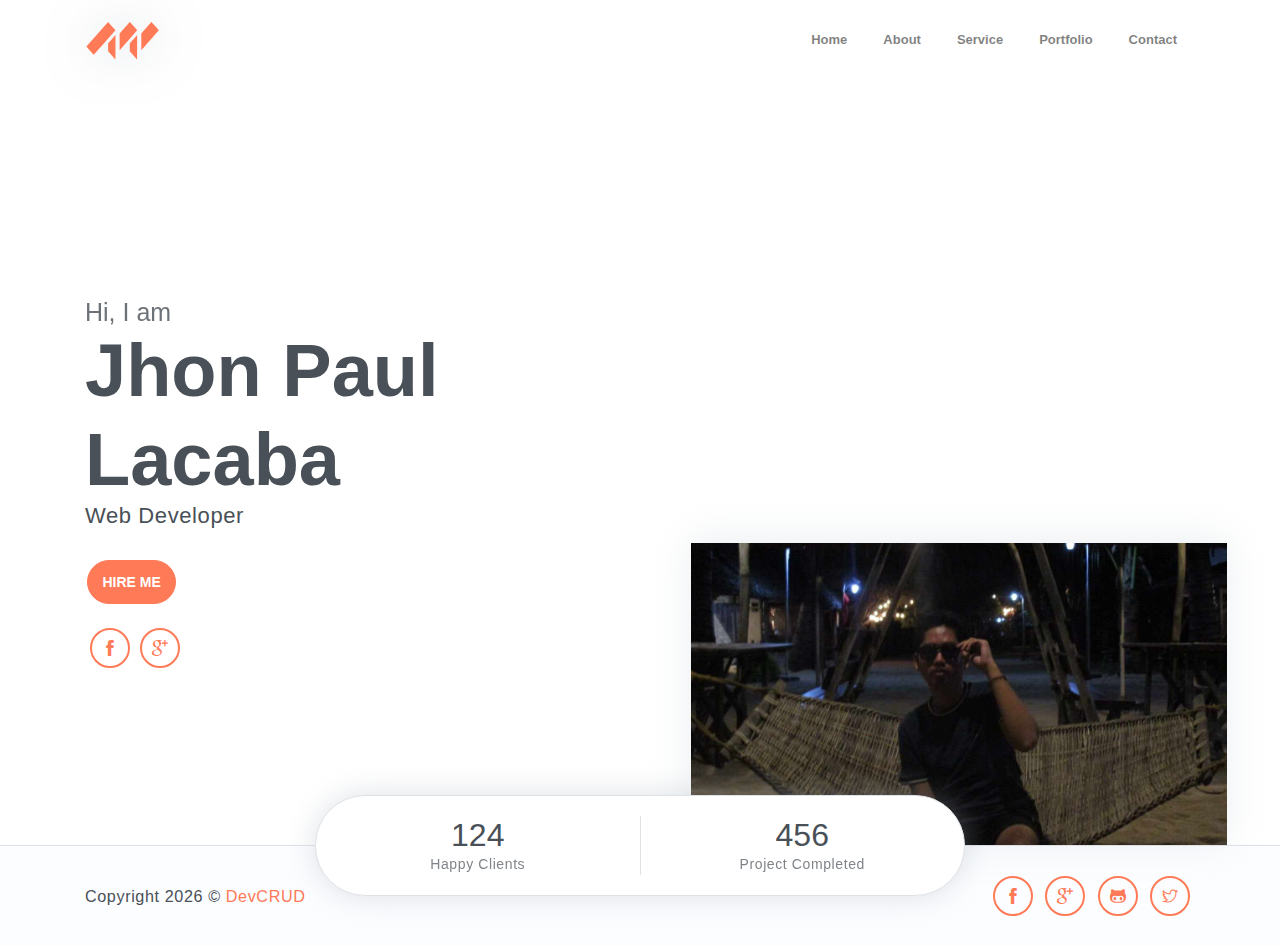
<file: index/index.html>
<!DOCTYPE html>
<html lang="en">
<head>
	<meta charset="utf-8">
    <meta name="viewport" content="width=device-width, initial-scale=1, shrink-to-fit=no">
    <meta name="description" content="Start your development with Steller landing page.">
    <meta name="author" content="Devcrud">
    <title>Website Portfolio</title>
    <!-- font icons -->
    <link rel="stylesheet" href="assets/vendors/themify-icons/css/themify-icons.css">
    <!-- Bootstrap + Steller main styles -->
	<link rel="stylesheet" href="assets/css/steller.css">
</head>
<body data-spy="scroll" data-target=".navbar" data-offset="40" id="home">

    <!-- Page navigation -->
    <nav class="navbar navbar-expand-lg navbar-light fixed-top" data-spy="affix" data-offset-top="0">
        <div class="container">
            <a class="navbar-brand" href="#"><img src="assets/imgs/logo.svg" alt=""></a>
            <button class="navbar-toggler" type="button" data-toggle="collapse" data-target="#navbarSupportedContent" aria-controls="navbarSupportedContent" aria-expanded="false" aria-label="Toggle navigation">
                <span class="navbar-toggler-icon"></span>
            </button>

            <div class="collapse navbar-collapse" id="navbarSupportedContent">
                <ul class="navbar-nav ml-auto align-items-center">
                    <li class="nav-item">
                        <a class="nav-link" href="index.html">Home</a>
                    </li>
                    <li class="nav-item">
                        <a class="nav-link" href="about.html">About</a>
                    </li>
                    <li class="nav-item">
                        <a class="nav-link" href="services.html">Service</a>
                    </li>                   
                    <li class="nav-item">
                        <a class="nav-link" href="portfolio.html">Portfolio</a>
                    </li>
                    <li class="nav-item">
                        <a class="nav-link" href="contact.html">Contact</a>
                    </li>
                </ul>
            </div>
        </div>          
    </nav>
    <!-- End of page navibation -->

    <!-- Page Header -->
    <header class="header" id="home">
        <div class="container">
            <div class="infos">
                <h6 class="subtitle">Hi, I am </h6>
                <h6 class="title">Jhon Paul Lacaba</h6>
                <p>Web Developer</p>

                <div class="buttons pt-3">
                    <button class="btn btn-primary rounded">HIRE ME</button>
                </div>      

                <div class="socials mt-4">
                    <a class="social-item" href="javascript:void(0)"><i class="ti-facebook"></i></a>
                    <a class="social-item" href="javascript:void(0)"><i class="ti-google"></i></a>
                </div>
            </div>              
            <div class="img-holder">
                <img src="assets/imgs/jampol.jpg" alt="">
            </div>      
        </div>  

        <!-- Header-widget -->
        <div class="widget">
            <div class="widget-item">
                <h2>124</h2>
                <p>Happy Clients</p>
            </div>
            <div class="widget-item">
                <h2>456</h2>
                <p>Project Completed</p>
            </div>
            </div>
        </div>
    </header>
    <!-- End of Page Header -->


    <!-- Page Footer -->
    <footer class="page-footer">
        <div class="container">
            <div class="row align-items-center">
                <div class="col-sm-6">
                    <p>Copyright <script>document.write(new Date().getFullYear())</script> &copy; <a href="http://www.devcrud.com" target="_blank">DevCRUD</a></p>
                </div>
                <div class="col-sm-6">
                    <div class="socials">
                        <a class="social-item" href="javascript:void(0)"><i class="ti-facebook"></i></a>
                        <a class="social-item" href="javascript:void(0)"><i class="ti-google"></i></a>
                        <a class="social-item" href="javascript:void(0)"><i class="ti-github"></i></a>
                        <a class="social-item" href="javascript:void(0)"><i class="ti-twitter"></i></a>
                    </div>
                </div>
            </div>
        </div>
    </footer> 
    <!-- End of page footer -->
	
	<!-- core  -->
    <script src="assets/vendors/jquery/jquery-3.4.1.js"></script>
    <script src="assets/vendors/bootstrap/bootstrap.bundle.js"></script>
    <!-- bootstrap 3 affix -->
	<script src="assets/vendors/bootstrap/bootstrap.affix.js"></script>

    <!-- steller js -->
    <script src="assets/js/steller.js"></script>

</body>
</html>
</file>
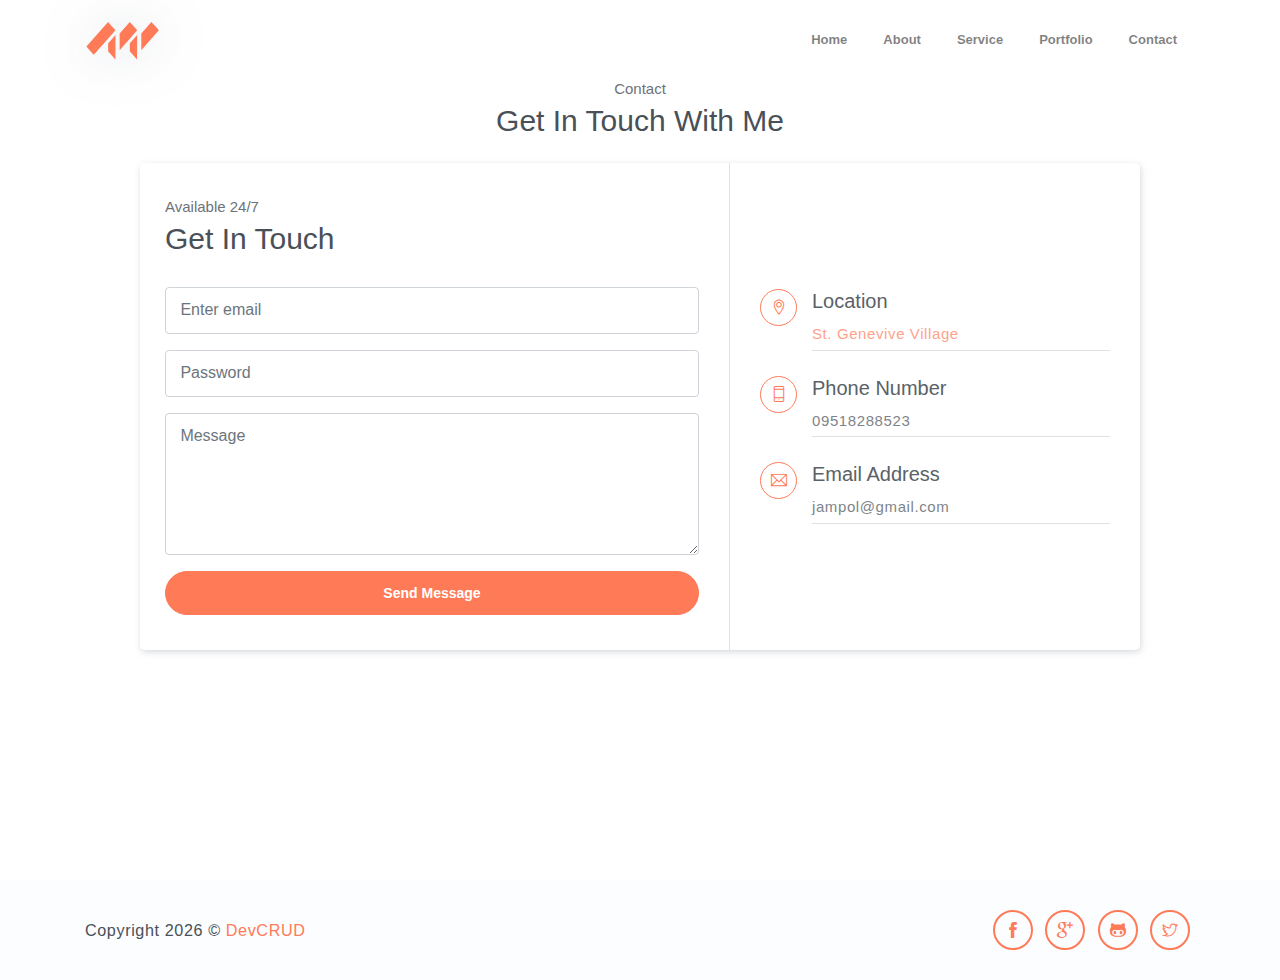
<file: index/contact.html>
<!DOCTYPE html>
<html lang="en">
<head>
    <meta charset="utf-8">
    <meta name="viewport" content="width=device-width, initial-scale=1, shrink-to-fit=no">
    <meta name="description" content="Start your development with Steller landing page.">
    <meta name="author" content="Devcrud">
    <title>Jhon Paul</title>
    <!-- font icons -->
    <link rel="stylesheet" href="assets/vendors/themify-icons/css/themify-icons.css">
    <!-- Bootstrap + Steller main styles -->
    <link rel="stylesheet" href="assets/css/steller.css">
</head>
<body data-spy="scroll" data-target=".navbar" data-offset="40" id="home">

    <!-- Page navigation -->
    <nav class="navbar navbar-expand-lg navbar-light fixed-top" data-spy="affix" data-offset-top="0">
        <div class="container">
            <a class="navbar-brand" href="#"><img src="assets/imgs/logo.svg" alt=""></a>
            <button class="navbar-toggler" type="button" data-toggle="collapse" data-target="#navbarSupportedContent" aria-controls="navbarSupportedContent" aria-expanded="false" aria-label="Toggle navigation">
                <span class="navbar-toggler-icon"></span>
            </button>

            <div class="collapse navbar-collapse" id="navbarSupportedContent">
                <ul class="navbar-nav ml-auto align-items-center">
                    <li class="nav-item">
                        <a class="nav-link" href="index.html">Home</a>
                    </li>
                    <li class="nav-item">
                        <a class="nav-link" href="about.html">About</a>
                    </li>
                    <li class="nav-item">
                        <a class="nav-link" href="services.html">Service</a>
                    </li>                   
                    <li class="nav-item">
                        <a class="nav-link" href="portfolio.html">Portfolio</a>
                    </li>
                    <li class="nav-item">
                        <a class="nav-link" href="contact.html">Contact</a>
                    </li>
                </ul>
            </div>
        </div>          
    </nav>
    <!-- End of page navigation -->

    <!-- Contact Section -->
    <section id="contact" class="position-relative section">
        <div class="container text-center">
            <h6 class="subtitle">Contact</h6>
            <h6 class="section-title mb-4">Get In Touch With Me</h6>

            <div class="contact text-left">
                <div class="form">
                    <h6 class="subtitle">Available 24/7</h6>
                    <h6 class="section-title mb-4">Get In Touch</h6>
                    <form>
                        <div class="form-group">
                            <input type="email" class="form-control" id="exampleInputEmail1" aria-describedby="emailHelp" placeholder="Enter email" required>
                        </div>
                        <div class="form-group">
                            <input type="password" class="form-control" id="exampleInputPassword1" placeholder="Password" required>
                        </div>
                        <div class="form-group">
                            <textarea name="contact-message" id="" cols="30" rows="5" class="form-control" placeholder="Message"></textarea>
                        </div>
                        <button type="submit" class="btn btn-primary btn-block rounded w-lg">Send Message</button>
                    </form>
                </div>
                <div class="contact-infos">
                    <div class="item">
                        <i class="ti-location-pin"></i>
                        <div class="">
                            <h5>Location</h5>
                            <p><a href="https://www.google.com/maps/search/St.+Genevive+Village/@11.0341575,125.7444718,18z?entry=ttu">St. Genevive Village</a></p>
                        </div>                          
                    </div>
                    <div class="item">
                        <i class="ti-mobile"></i>
                        <div>
                            <h5>Phone Number</h5>
                            <p>09518288523</p>
                        </div>                          
                    </div>
                    <div class="item">
                        <i class="ti-email"></i>
                        <div class="mb-0">
                            <h5>Email Address</h5>
                            <p>jampol@gmail.com</p>
                        </div>
                    </div>
                </div>                  
            </div>
        </div>  
        
    </section>
    <!-- End of Contact Section -->

    <!-- Page Footer -->
    <footer class="page-footer">
        <div class="container">
            <div class="row align-items-center">
                <div class="col-sm-6">
                    <p>Copyright <script>document.write(new Date().getFullYear())</script> &copy; <a href="http://www.devcrud.com" target="_blank">DevCRUD</a></p>
                </div>
                <div class="col-sm-6">
                    <div class="socials">
                        <a class="social-item" href="javascript:void(0)"><i class="ti-facebook"></i></a>
                        <a class="social-item" href="javascript:void(0)"><i class="ti-google"></i></a>
                        <a class="social-item" href="javascript:void(0)"><i class="ti-github"></i></a>
                        <a class="social-item" href="javascript:void(0)"><i class="ti-twitter"></i></a>
                    </div>
                </div>
            </div>
        </div>
    </footer> 
    <!-- End of page footer -->
    
    <!-- core  -->
    <script src="assets/vendors/jquery/jquery-3.4.1.js"></script>
    <script src="assets/vendors/bootstrap/bootstrap.bundle.js"></script>
    <!-- bootstrap 3 affix -->
    <script src="assets/vendors/bootstrap/bootstrap.affix.js"></script>

    <!-- steller js -->
    <script src="assets/js/steller.js"></script>

</body>
</html>
</file>
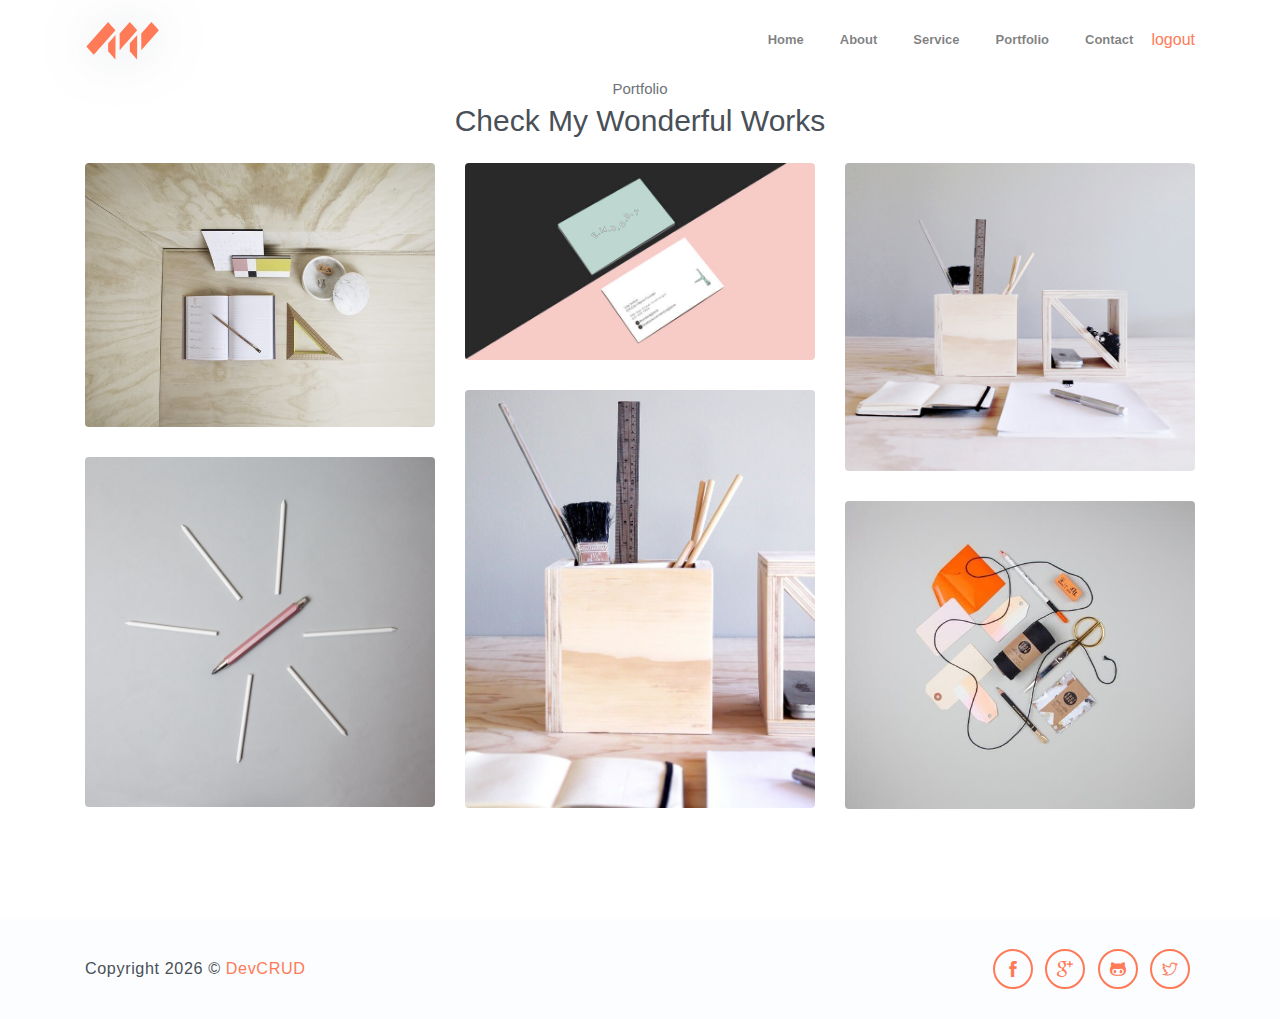
<file: index/portfolio.html>
<!DOCTYPE html>
<html lang="en">
<head>
	<meta charset="utf-8">
    <meta name="viewport" content="width=device-width, initial-scale=1, shrink-to-fit=no">
    <meta name="description" content="Start your development with Steller landing page.">
    <meta name="author" content="Devcrud">
    <title>Jhon Paul</title>
    <!-- font icons -->
    <link rel="stylesheet" href="assets/vendors/themify-icons/css/themify-icons.css">
    <!-- Bootstrap + Steller main styles -->
	<link rel="stylesheet" href="assets/css/steller.css">
</head>
<body data-spy="scroll" data-target=".navbar" data-offset="40" id="home">

    <!-- Page navigation -->
    <nav class="navbar navbar-expand-lg navbar-light fixed-top" data-spy="affix" data-offset-top="0">
        <div class="container">
            <a class="navbar-brand" href="#"><img src="assets/imgs/logo.svg" alt=""></a>
            <button class="navbar-toggler" type="button" data-toggle="collapse" data-target="#navbarSupportedContent" aria-controls="navbarSupportedContent" aria-expanded="false" aria-label="Toggle navigation">
                <span class="navbar-toggler-icon"></span>
            </button>

            <div class="collapse navbar-collapse" id="navbarSupportedContent">
                <ul class="navbar-nav ml-auto align-items-center">
                    <li class="nav-item">
                        <a class="nav-link" href="index.html">Home</a>
                    </li>
                    <li class="nav-item">
                        <a class="nav-link" href="about.html">About</a>
                    </li>
                    <li class="nav-item">
                        <a class="nav-link" href="services.html">Service</a>
                    </li>                   
                    <li class="nav-item">
                        <a class="nav-link" href="portfolio.html">Portfolio</a>
                    </li>
                    <li class="nav-item">
                        <a class="nav-link" href="contact.html">Contact</a>
                    </li>
                    <li><a href="index.php?logout=<? php echo $user_id; ?> class="delete-btn>logout</a></li>

                </ul>
            </div>
        </div>          
    </nav>
    <!-- End of page navibation -->
    
    <!-- Portfolio section -->
    <section id="portfolio" class="section">
        <div class="container text-center">
            <h6 class="subtitle">Portfolio</h6>
            <h6 class="section-title mb-4">Check My Wonderful Works</h6>

            <div class="row">
                <div class="col-sm-4">
                    <div class="img-wrapper">
                        <img src="assets/imgs/folio-1.jpg" alt="">
                        <div class="overlay">
                            <div class="overlay-infos">
                                <h5>Project Title</h5>
                                <a href="javascript:void(0)"><i class="ti-zoom-in"></i></a>
                                <a href="javascript:void(0)"><i class="ti-link"></i></a>
                            </div>  
                        </div>
                    </div>
                    <div class="img-wrapper">
                        <img src="assets/imgs/folio-2.jpg" alt="">
                        <div class="overlay">
                            <div class="overlay-infos">
                                <h5>Project Title</h5>
                                <a href="javascript:void(0)"><i class="ti-zoom-in"></i></a>
                                <a href="javascript:void(0)"><i class="ti-link"></i></a>
                            </div>                              
                        </div>
                    </div>                  
                </div>
                <div class="col-sm-4">
                    <div class="img-wrapper">
                        <img src="assets/imgs/folio-3.jpg" alt="">
                        <div class="overlay">
                            <div class="overlay-infos">
                                <h5>Project Title</h5>
                                <a href="javascript:void(0)"><i class="ti-zoom-in"></i></a>
                                <a href="javascript:void(0)"><i class="ti-link"></i></a>
                            </div>  
                        </div>
                    </div>
                    <div class="img-wrapper">
                        <img src="assets/imgs/folio-4.jpg" alt="">
                        <div class="overlay">
                            <div class="overlay-infos">
                                <h5>Project Title</h5>
                                <a href="javascript:void(0)"><i class="ti-zoom-in"></i></a>
                                <a href="javascript:void(0)"><i class="ti-link"></i></a>
                            </div>                              
                        </div>
                    </div>                  
                </div>
                <div class="col-sm-4">
                    <div class="img-wrapper">
                        <img src="assets/imgs/folio-5.jpg" alt="">
                        <div class="overlay">
                            <div class="overlay-infos">
                                <h5>Project Title</h5>
                                <a href="javascript:void(0)"><i class="ti-zoom-in"></i></a>
                                <a href="javascript:void(0)"><i class="ti-link"></i></a>
                            </div>  
                        </div>
                    </div>
                    <div class="img-wrapper">
                        <img src="assets/imgs/folio-6.jpg" alt="">
                        <div class="overlay">
                            <div class="overlay-infos">
                                <h5>Project Title</h5>
                                <a href="javascript:void(0)"><i class="ti-zoom-in"></i></a>
                                <a href="javascript:void(0)"><i class="ti-link"></i></a>
                            </div>                              
                        </div>
                    </div>                  
                </div>
            </div>

        </div>
    </section>
    <!-- End of portfolio section -->

    <!-- Page Footer -->
    <footer class="page-footer">
        <div class="container">
            <div class="row align-items-center">
                <div class="col-sm-6">
                    <p>Copyright <script>document.write(new Date().getFullYear())</script> &copy; <a href="http://www.devcrud.com" target="_blank">DevCRUD</a></p>
                </div>
                <div class="col-sm-6">
                    <div class="socials">
                        <a class="social-item" href="javascript:void(0)"><i class="ti-facebook"></i></a>
                        <a class="social-item" href="javascript:void(0)"><i class="ti-google"></i></a>
                        <a class="social-item" href="javascript:void(0)"><i class="ti-github"></i></a>
                        <a class="social-item" href="javascript:void(0)"><i class="ti-twitter"></i></a>
                    </div>
                </div>
            </div>
        </div>
    </footer> 
    <!-- End of page footer -->
	
	<!-- core  -->
    <script src="assets/vendors/jquery/jquery-3.4.1.js"></script>
    <script src="assets/vendors/bootstrap/bootstrap.bundle.js"></script>
    <!-- bootstrap 3 affix -->
	<script src="assets/vendors/bootstrap/bootstrap.affix.js"></script>

    <!-- steller js -->
    <script src="assets/js/steller.js"></script>

</body>
</html>
</file>
<file: index/assets/vendors/themify-icons/css/themify-icons.css>
@font-face {
	font-family: 'themify';
	src:url("../fonts/themify.eot?-fvbane");
	src:url("../fonts/themify.eot?#iefix-fvbane") format("embedded-opentype"),
		url("../fonts/themify.woff?-fvbane") format("woff"),
		url("../fonts/themify.ttf?-fvbane") format("truetype"),
		url("../fonts/themify.svg?-fvbane#themify") format("svg");
	font-weight: normal;
	font-style: normal;
}

[class^="ti-"], [class*=" ti-"] {
	font-family: 'themify';
	speak: none;
	font-style: normal;
	font-weight: normal;
	font-variant: normal;
	text-transform: none;
	line-height: 1;

	/* Better Font Rendering =========== */
	-webkit-font-smoothing: antialiased;
	-moz-osx-font-smoothing: grayscale;
}

.ti-wand:before {
	content: "\e600";
}
.ti-volume:before {
	content: "\e601";
}
.ti-user:before {
	content: "\e602";
}
.ti-unlock:before {
	content: "\e603";
}
.ti-unlink:before {
	content: "\e604";
}
.ti-trash:before {
	content: "\e605";
}
.ti-thought:before {
	content: "\e606";
}
.ti-target:before {
	content: "\e607";
}
.ti-tag:before {
	content: "\e608";
}
.ti-tablet:before {
	content: "\e609";
}
.ti-star:before {
	content: "\e60a";
}
.ti-spray:before {
	content: "\e60b";
}
.ti-signal:before {
	content: "\e60c";
}
.ti-shopping-cart:before {
	content: "\e60d";
}
.ti-shopping-cart-full:before {
	content: "\e60e";
}
.ti-settings:before {
	content: "\e60f";
}
.ti-search:before {
	content: "\e610";
}
.ti-zoom-in:before {
	content: "\e611";
}
.ti-zoom-out:before {
	content: "\e612";
}
.ti-cut:before {
	content: "\e613";
}
.ti-ruler:before {
	content: "\e614";
}
.ti-ruler-pencil:before {
	content: "\e615";
}
.ti-ruler-alt:before {
	content: "\e616";
}
.ti-bookmark:before {
	content: "\e617";
}
.ti-bookmark-alt:before {
	content: "\e618";
}
.ti-reload:before {
	content: "\e619";
}
.ti-plus:before {
	content: "\e61a";
}
.ti-pin:before {
	content: "\e61b";
}
.ti-pencil:before {
	content: "\e61c";
}
.ti-pencil-alt:before {
	content: "\e61d";
}
.ti-paint-roller:before {
	content: "\e61e";
}
.ti-paint-bucket:before {
	content: "\e61f";
}
.ti-na:before {
	content: "\e620";
}
.ti-mobile:before {
	content: "\e621";
}
.ti-minus:before {
	content: "\e622";
}
.ti-medall:before {
	content: "\e623";
}
.ti-medall-alt:before {
	content: "\e624";
}
.ti-marker:before {
	content: "\e625";
}
.ti-marker-alt:before {
	content: "\e626";
}
.ti-arrow-up:before {
	content: "\e627";
}
.ti-arrow-right:before {
	content: "\e628";
}
.ti-arrow-left:before {
	content: "\e629";
}
.ti-arrow-down:before {
	content: "\e62a";
}
.ti-lock:before {
	content: "\e62b";
}
.ti-location-arrow:before {
	content: "\e62c";
}
.ti-link:before {
	content: "\e62d";
}
.ti-layout:before {
	content: "\e62e";
}
.ti-layers:before {
	content: "\e62f";
}
.ti-layers-alt:before {
	content: "\e630";
}
.ti-key:before {
	content: "\e631";
}
.ti-import:before {
	content: "\e632";
}
.ti-image:before {
	content: "\e633";
}
.ti-heart:before {
	content: "\e634";
}
.ti-heart-broken:before {
	content: "\e635";
}
.ti-hand-stop:before {
	content: "\e636";
}
.ti-hand-open:before {
	content: "\e637";
}
.ti-hand-drag:before {
	content: "\e638";
}
.ti-folder:before {
	content: "\e639";
}
.ti-flag:before {
	content: "\e63a";
}
.ti-flag-alt:before {
	content: "\e63b";
}
.ti-flag-alt-2:before {
	content: "\e63c";
}
.ti-eye:before {
	content: "\e63d";
}
.ti-export:before {
	content: "\e63e";
}
.ti-exchange-vertical:before {
	content: "\e63f";
}
.ti-desktop:before {
	content: "\e640";
}
.ti-cup:before {
	content: "\e641";
}
.ti-crown:before {
	content: "\e642";
}
.ti-comments:before {
	content: "\e643";
}
.ti-comment:before {
	content: "\e644";
}
.ti-comment-alt:before {
	content: "\e645";
}
.ti-close:before {
	content: "\e646";
}
.ti-clip:before {
	content: "\e647";
}
.ti-angle-up:before {
	content: "\e648";
}
.ti-angle-right:before {
	content: "\e649";
}
.ti-angle-left:before {
	content: "\e64a";
}
.ti-angle-down:before {
	content: "\e64b";
}
.ti-check:before {
	content: "\e64c";
}
.ti-check-box:before {
	content: "\e64d";
}
.ti-camera:before {
	content: "\e64e";
}
.ti-announcement:before {
	content: "\e64f";
}
.ti-brush:before {
	content: "\e650";
}
.ti-briefcase:before {
	content: "\e651";
}
.ti-bolt:before {
	content: "\e652";
}
.ti-bolt-alt:before {
	content: "\e653";
}
.ti-blackboard:before {
	content: "\e654";
}
.ti-bag:before {
	content: "\e655";
}
.ti-move:before {
	content: "\e656";
}
.ti-arrows-vertical:before {
	content: "\e657";
}
.ti-arrows-horizontal:before {
	content: "\e658";
}
.ti-fullscreen:before {
	content: "\e659";
}
.ti-arrow-top-right:before {
	content: "\e65a";
}
.ti-arrow-top-left:before {
	content: "\e65b";
}
.ti-arrow-circle-up:before {
	content: "\e65c";
}
.ti-arrow-circle-right:before {
	content: "\e65d";
}
.ti-arrow-circle-left:before {
	content: "\e65e";
}
.ti-arrow-circle-down:before {
	content: "\e65f";
}
.ti-angle-double-up:before {
	content: "\e660";
}
.ti-angle-double-right:before {
	content: "\e661";
}
.ti-angle-double-left:before {
	content: "\e662";
}
.ti-angle-double-down:before {
	content: "\e663";
}
.ti-zip:before {
	content: "\e664";
}
.ti-world:before {
	content: "\e665";
}
.ti-wheelchair:before {
	content: "\e666";
}
.ti-view-list:before {
	content: "\e667";
}
.ti-view-list-alt:before {
	content: "\e668";
}
.ti-view-grid:before {
	content: "\e669";
}
.ti-uppercase:before {
	content: "\e66a";
}
.ti-upload:before {
	content: "\e66b";
}
.ti-underline:before {
	content: "\e66c";
}
.ti-truck:before {
	content: "\e66d";
}
.ti-timer:before {
	content: "\e66e";
}
.ti-ticket:before {
	content: "\e66f";
}
.ti-thumb-up:before {
	content: "\e670";
}
.ti-thumb-down:before {
	content: "\e671";
}
.ti-text:before {
	content: "\e672";
}
.ti-stats-up:before {
	content: "\e673";
}
.ti-stats-down:before {
	content: "\e674";
}
.ti-split-v:before {
	content: "\e675";
}
.ti-split-h:before {
	content: "\e676";
}
.ti-smallcap:before {
	content: "\e677";
}
.ti-shine:before {
	content: "\e678";
}
.ti-shift-right:before {
	content: "\e679";
}
.ti-shift-left:before {
	content: "\e67a";
}
.ti-shield:before {
	content: "\e67b";
}
.ti-notepad:before {
	content: "\e67c";
}
.ti-server:before {
	content: "\e67d";
}
.ti-quote-right:before {
	content: "\e67e";
}
.ti-quote-left:before {
	content: "\e67f";
}
.ti-pulse:before {
	content: "\e680";
}
.ti-printer:before {
	content: "\e681";
}
.ti-power-off:before {
	content: "\e682";
}
.ti-plug:before {
	content: "\e683";
}
.ti-pie-chart:before {
	content: "\e684";
}
.ti-paragraph:before {
	content: "\e685";
}
.ti-panel:before {
	content: "\e686";
}
.ti-package:before {
	content: "\e687";
}
.ti-music:before {
	content: "\e688";
}
.ti-music-alt:before {
	content: "\e689";
}
.ti-mouse:before {
	content: "\e68a";
}
.ti-mouse-alt:before {
	content: "\e68b";
}
.ti-money:before {
	content: "\e68c";
}
.ti-microphone:before {
	content: "\e68d";
}
.ti-menu:before {
	content: "\e68e";
}
.ti-menu-alt:before {
	content: "\e68f";
}
.ti-map:before {
	content: "\e690";
}
.ti-map-alt:before {
	content: "\e691";
}
.ti-loop:before {
	content: "\e692";
}
.ti-location-pin:before {
	content: "\e693";
}
.ti-list:before {
	content: "\e694";
}
.ti-light-bulb:before {
	content: "\e695";
}
.ti-Italic:before {
	content: "\e696";
}
.ti-info:before {
	content: "\e697";
}
.ti-infinite:before {
	content: "\e698";
}
.ti-id-badge:before {
	content: "\e699";
}
.ti-hummer:before {
	content: "\e69a";
}
.ti-home:before {
	content: "\e69b";
}
.ti-help:before {
	content: "\e69c";
}
.ti-headphone:before {
	content: "\e69d";
}
.ti-harddrives:before {
	content: "\e69e";
}
.ti-harddrive:before {
	content: "\e69f";
}
.ti-gift:before {
	content: "\e6a0";
}
.ti-game:before {
	content: "\e6a1";
}
.ti-filter:before {
	content: "\e6a2";
}
.ti-files:before {
	content: "\e6a3";
}
.ti-file:before {
	content: "\e6a4";
}
.ti-eraser:before {
	content: "\e6a5";
}
.ti-envelope:before {
	content: "\e6a6";
}
.ti-download:before {
	content: "\e6a7";
}
.ti-direction:before {
	content: "\e6a8";
}
.ti-direction-alt:before {
	content: "\e6a9";
}
.ti-dashboard:before {
	content: "\e6aa";
}
.ti-control-stop:before {
	content: "\e6ab";
}
.ti-control-shuffle:before {
	content: "\e6ac";
}
.ti-control-play:before {
	content: "\e6ad";
}
.ti-control-pause:before {
	content: "\e6ae";
}
.ti-control-forward:before {
	content: "\e6af";
}
.ti-control-backward:before {
	content: "\e6b0";
}
.ti-cloud:before {
	content: "\e6b1";
}
.ti-cloud-up:before {
	content: "\e6b2";
}
.ti-cloud-down:before {
	content: "\e6b3";
}
.ti-clipboard:before {
	content: "\e6b4";
}
.ti-car:before {
	content: "\e6b5";
}
.ti-calendar:before {
	content: "\e6b6";
}
.ti-book:before {
	content: "\e6b7";
}
.ti-bell:before {
	content: "\e6b8";
}
.ti-basketball:before {
	content: "\e6b9";
}
.ti-bar-chart:before {
	content: "\e6ba";
}
.ti-bar-chart-alt:before {
	content: "\e6bb";
}
.ti-back-right:before {
	content: "\e6bc";
}
.ti-back-left:before {
	content: "\e6bd";
}
.ti-arrows-corner:before {
	content: "\e6be";
}
.ti-archive:before {
	content: "\e6bf";
}
.ti-anchor:before {
	content: "\e6c0";
}
.ti-align-right:before {
	content: "\e6c1";
}
.ti-align-left:before {
	content: "\e6c2";
}
.ti-align-justify:before {
	content: "\e6c3";
}
.ti-align-center:before {
	content: "\e6c4";
}
.ti-alert:before {
	content: "\e6c5";
}
.ti-alarm-clock:before {
	content: "\e6c6";
}
.ti-agenda:before {
	content: "\e6c7";
}
.ti-write:before {
	content: "\e6c8";
}
.ti-window:before {
	content: "\e6c9";
}
.ti-widgetized:before {
	content: "\e6ca";
}
.ti-widget:before {
	content: "\e6cb";
}
.ti-widget-alt:before {
	content: "\e6cc";
}
.ti-wallet:before {
	content: "\e6cd";
}
.ti-video-clapper:before {
	content: "\e6ce";
}
.ti-video-camera:before {
	content: "\e6cf";
}
.ti-vector:before {
	content: "\e6d0";
}
.ti-themify-logo:before {
	content: "\e6d1";
}
.ti-themify-favicon:before {
	content: "\e6d2";
}
.ti-themify-favicon-alt:before {
	content: "\e6d3";
}
.ti-support:before {
	content: "\e6d4";
}
.ti-stamp:before {
	content: "\e6d5";
}
.ti-split-v-alt:before {
	content: "\e6d6";
}
.ti-slice:before {
	content: "\e6d7";
}
.ti-shortcode:before {
	content: "\e6d8";
}
.ti-shift-right-alt:before {
	content: "\e6d9";
}
.ti-shift-left-alt:before {
	content: "\e6da";
}
.ti-ruler-alt-2:before {
	content: "\e6db";
}
.ti-receipt:before {
	content: "\e6dc";
}
.ti-pin2:before {
	content: "\e6dd";
}
.ti-pin-alt:before {
	content: "\e6de";
}
.ti-pencil-alt2:before {
	content: "\e6df";
}
.ti-palette:before {
	content: "\e6e0";
}
.ti-more:before {
	content: "\e6e1";
}
.ti-more-alt:before {
	content: "\e6e2";
}
.ti-microphone-alt:before {
	content: "\e6e3";
}
.ti-magnet:before {
	content: "\e6e4";
}
.ti-line-double:before {
	content: "\e6e5";
}
.ti-line-dotted:before {
	content: "\e6e6";
}
.ti-line-dashed:before {
	content: "\e6e7";
}
.ti-layout-width-full:before {
	content: "\e6e8";
}
.ti-layout-width-default:before {
	content: "\e6e9";
}
.ti-layout-width-default-alt:before {
	content: "\e6ea";
}
.ti-layout-tab:before {
	content: "\e6eb";
}
.ti-layout-tab-window:before {
	content: "\e6ec";
}
.ti-layout-tab-v:before {
	content: "\e6ed";
}
.ti-layout-tab-min:before {
	content: "\e6ee";
}
.ti-layout-slider:before {
	content: "\e6ef";
}
.ti-layout-slider-alt:before {
	content: "\e6f0";
}
.ti-layout-sidebar-right:before {
	content: "\e6f1";
}
.ti-layout-sidebar-none:before {
	content: "\e6f2";
}
.ti-layout-sidebar-left:before {
	content: "\e6f3";
}
.ti-layout-placeholder:before {
	content: "\e6f4";
}
.ti-layout-menu:before {
	content: "\e6f5";
}
.ti-layout-menu-v:before {
	content: "\e6f6";
}
.ti-layout-menu-separated:before {
	content: "\e6f7";
}
.ti-layout-menu-full:before {
	content: "\e6f8";
}
.ti-layout-media-right-alt:before {
	content: "\e6f9";
}
.ti-layout-media-right:before {
	content: "\e6fa";
}
.ti-layout-media-overlay:before {
	content: "\e6fb";
}
.ti-layout-media-overlay-alt:before {
	content: "\e6fc";
}
.ti-layout-media-overlay-alt-2:before {
	content: "\e6fd";
}
.ti-layout-media-left-alt:before {
	content: "\e6fe";
}
.ti-layout-media-left:before {
	content: "\e6ff";
}
.ti-layout-media-center-alt:before {
	content: "\e700";
}
.ti-layout-media-center:before {
	content: "\e701";
}
.ti-layout-list-thumb:before {
	content: "\e702";
}
.ti-layout-list-thumb-alt:before {
	content: "\e703";
}
.ti-layout-list-post:before {
	content: "\e704";
}
.ti-layout-list-large-image:before {
	content: "\e705";
}
.ti-layout-line-solid:before {
	content: "\e706";
}
.ti-layout-grid4:before {
	content: "\e707";
}
.ti-layout-grid3:before {
	content: "\e708";
}
.ti-layout-grid2:before {
	content: "\e709";
}
.ti-layout-grid2-thumb:before {
	content: "\e70a";
}
.ti-layout-cta-right:before {
	content: "\e70b";
}
.ti-layout-cta-left:before {
	content: "\e70c";
}
.ti-layout-cta-center:before {
	content: "\e70d";
}
.ti-layout-cta-btn-right:before {
	content: "\e70e";
}
.ti-layout-cta-btn-left:before {
	content: "\e70f";
}
.ti-layout-column4:before {
	content: "\e710";
}
.ti-layout-column3:before {
	content: "\e711";
}
.ti-layout-column2:before {
	content: "\e712";
}
.ti-layout-accordion-separated:before {
	content: "\e713";
}
.ti-layout-accordion-merged:before {
	content: "\e714";
}
.ti-layout-accordion-list:before {
	content: "\e715";
}
.ti-ink-pen:before {
	content: "\e716";
}
.ti-info-alt:before {
	content: "\e717";
}
.ti-help-alt:before {
	content: "\e718";
}
.ti-headphone-alt:before {
	content: "\e719";
}
.ti-hand-point-up:before {
	content: "\e71a";
}
.ti-hand-point-right:before {
	content: "\e71b";
}
.ti-hand-point-left:before {
	content: "\e71c";
}
.ti-hand-point-down:before {
	content: "\e71d";
}
.ti-gallery:before {
	content: "\e71e";
}
.ti-face-smile:before {
	content: "\e71f";
}
.ti-face-sad:before {
	content: "\e720";
}
.ti-credit-card:before {
	content: "\e721";
}
.ti-control-skip-forward:before {
	content: "\e722";
}
.ti-control-skip-backward:before {
	content: "\e723";
}
.ti-control-record:before {
	content: "\e724";
}
.ti-control-eject:before {
	content: "\e725";
}
.ti-comments-smiley:before {
	content: "\e726";
}
.ti-brush-alt:before {
	content: "\e727";
}
.ti-youtube:before {
	content: "\e728";
}
.ti-vimeo:before {
	content: "\e729";
}
.ti-twitter:before {
	content: "\e72a";
}
.ti-time:before {
	content: "\e72b";
}
.ti-tumblr:before {
	content: "\e72c";
}
.ti-skype:before {
	content: "\e72d";
}
.ti-share:before {
	content: "\e72e";
}
.ti-share-alt:before {
	content: "\e72f";
}
.ti-rocket:before {
	content: "\e730";
}
.ti-pinterest:before {
	content: "\e731";
}
.ti-new-window:before {
	content: "\e732";
}
.ti-microsoft:before {
	content: "\e733";
}
.ti-list-ol:before {
	content: "\e734";
}
.ti-linkedin:before {
	content: "\e735";
}
.ti-layout-sidebar-2:before {
	content: "\e736";
}
.ti-layout-grid4-alt:before {
	content: "\e737";
}
.ti-layout-grid3-alt:before {
	content: "\e738";
}
.ti-layout-grid2-alt:before {
	content: "\e739";
}
.ti-layout-column4-alt:before {
	content: "\e73a";
}
.ti-layout-column3-alt:before {
	content: "\e73b";
}
.ti-layout-column2-alt:before {
	content: "\e73c";
}
.ti-instagram:before {
	content: "\e73d";
}
.ti-google:before {
	content: "\e73e";
}
.ti-github:before {
	content: "\e73f";
}
.ti-flickr:before {
	content: "\e740";
}
.ti-facebook:before {
	content: "\e741";
}
.ti-dropbox:before {
	content: "\e742";
}
.ti-dribbble:before {
	content: "\e743";
}
.ti-apple:before {
	content: "\e744";
}
.ti-android:before {
	content: "\e745";
}
.ti-save:before {
	content: "\e746";
}
.ti-save-alt:before {
	content: "\e747";
}
.ti-yahoo:before {
	content: "\e748";
}
.ti-wordpress:before {
	content: "\e749";
}
.ti-vimeo-alt:before {
	content: "\e74a";
}
.ti-twitter-alt:before {
	content: "\e74b";
}
.ti-tumblr-alt:before {
	content: "\e74c";
}
.ti-trello:before {
	content: "\e74d";
}
.ti-stack-overflow:before {
	content: "\e74e";
}
.ti-soundcloud:before {
	content: "\e74f";
}
.ti-sharethis:before {
	content: "\e750";
}
.ti-sharethis-alt:before {
	content: "\e751";
}
.ti-reddit:before {
	content: "\e752";
}
.ti-pinterest-alt:before {
	content: "\e753";
}
.ti-microsoft-alt:before {
	content: "\e754";
}
.ti-linux:before {
	content: "\e755";
}
.ti-jsfiddle:before {
	content: "\e756";
}
.ti-joomla:before {
	content: "\e757";
}
.ti-html5:before {
	content: "\e758";
}
.ti-flickr-alt:before {
	content: "\e759";
}
.ti-email:before {
	content: "\e75a";
}
.ti-drupal:before {
	content: "\e75b";
}
.ti-dropbox-alt:before {
	content: "\e75c";
}
.ti-css3:before {
	content: "\e75d";
}
.ti-rss:before {
	content: "\e75e";
}
.ti-rss-alt:before {
	content: "\e75f";
}
</file>
